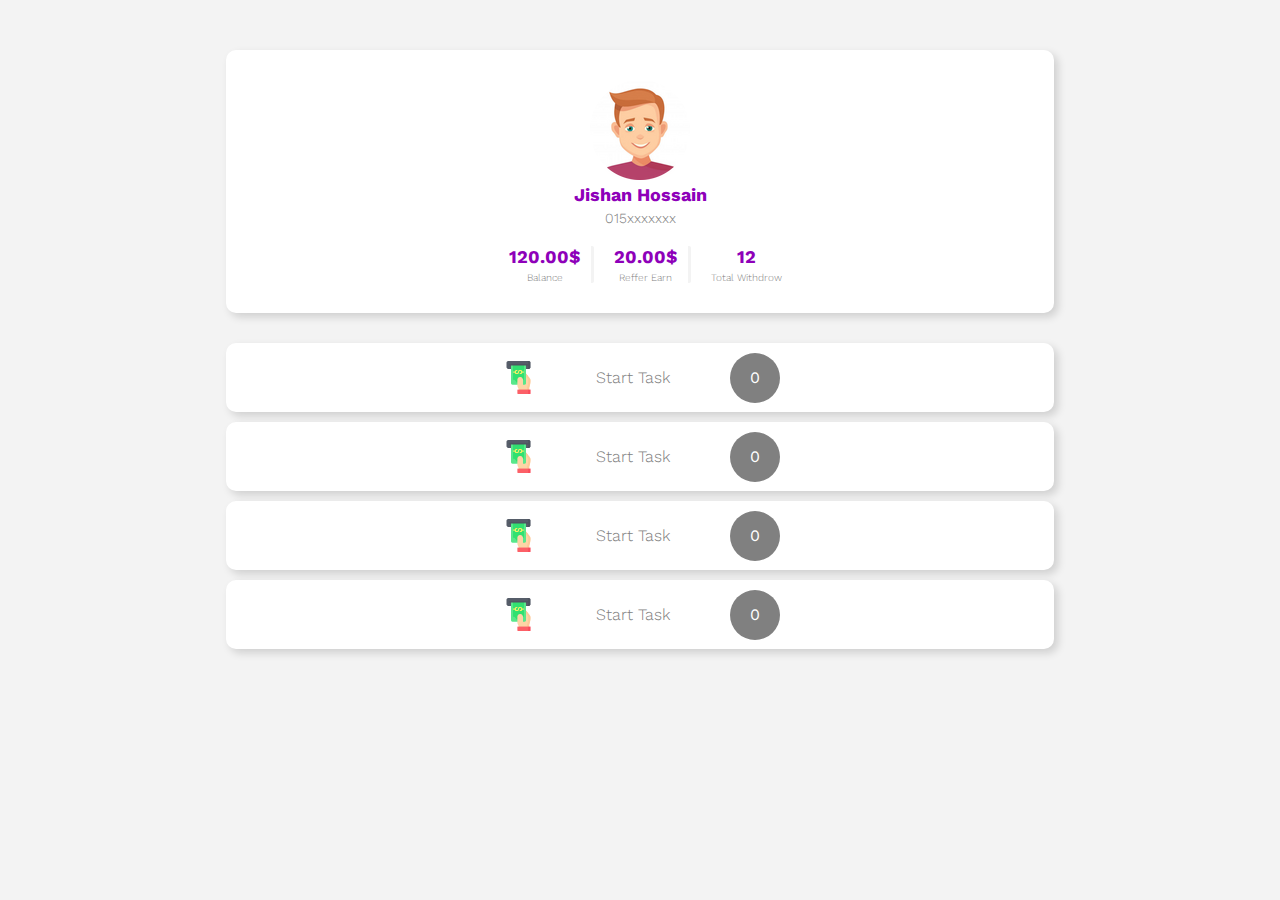
<file: index.html>
<!DOCTYPE html>
<html lang="en">

<head>
    <meta charset="UTF-8">
    <meta http-equiv="X-UA-Compatible" content="IE=edge">
    <meta name="viewport" content="width=device-width, initial-scale=1.0">
    <title>Home</title>
    <link rel="stylesheet" href="css/app.css">
</head>

<body>
    <header>
        <nav class="container text--center">
            <div class="profile">
                <img src="assest/logo.png" alt="">
                <h3 class="padding">Jishan Hossain</h3>
                <p>015xxxxxxx</p>
            </div>
            <div class="balances container text--center">
                <div class="balance">
                    <h3 class="padding">120.00$</h3>
                    <p>Balance</p>
                </div>

                <div class="balance">
                    <h3 class="padding">20.00$</h3>
                    <p>Reffer Earn</p>
                </div>

                <div style="border-right: none;" class="balance">
                    <h3 class="padding">12</h3>
                    <p>Total Withdrow</p>
                </div>

            </div>
        </nav>
    </header>

    <main>
        <div class="item container">
            <div class="container task ">
                <img width="35" height="35" src="assest/w.png" alt="">
                <h3>Start Task</h3>
                <div class="task1">
                    <p>0</p>
                </div>
            </div>
        </div>

        <div class="item container">
            <div class="container task ">
                <img width="35" height="35" src="assest/w.png" alt="">
                <h3>Start Task</h3>
                <div class="task1">
                    <p>0</p>
                </div>
            </div>
        </div>

        <div class="item container">
            <div class="container task ">
                <img width="35" height="35" src="assest/w.png" alt="">
                <h3>Start Task</h3>
                <div class="task1">
                    <p>0</p>
                </div>
            </div>
        </div>

        <div class="item container">
            <div class="container task ">
                <img width="35" height="35" src="assest/w.png" alt="">
                <h3>Start Task</h3>
                <div class="task1">
                    <p>0</p>
                </div>
            </div>
        </div>

        
    </main>

</body>

</html>
</file>
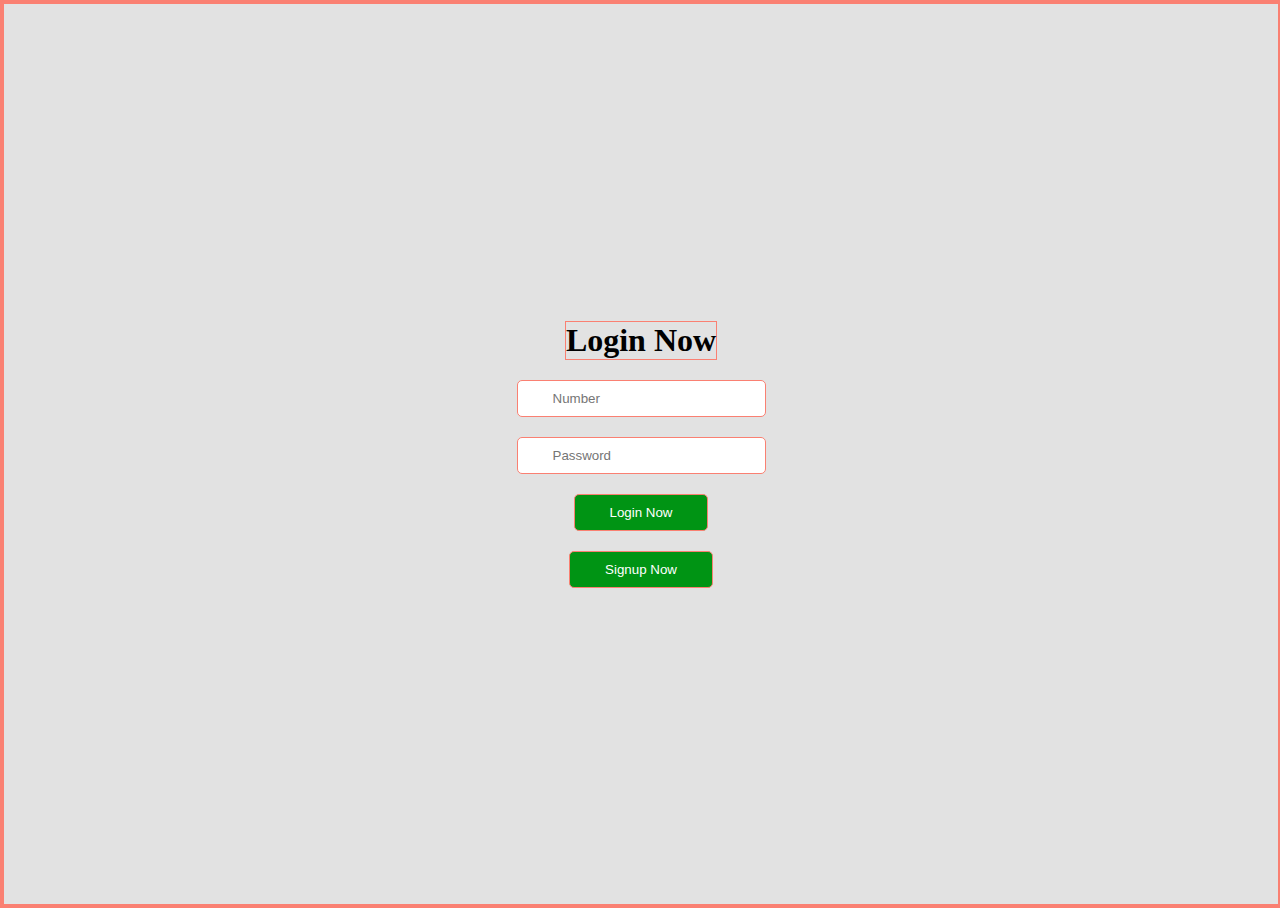
<file: login.html>
<!DOCTYPE html>
<html lang="en">
<head>
    <meta charset="UTF-8">
    <meta http-equiv="X-UA-Compatible" content="IE=edge">
    <meta name="viewport" content="width=device-width, initial-scale=1.0">
    <title>Document</title>
    <link rel="stylesheet" href="css/style.css">
</head>
<body>
    <main>
        <section>
            <h1>Login Now</h1>
            <input type="number" name="" id="" placeholder="Number" required>
            <input type="password" name="" id="" placeholder="Password" required>
            <button>Login Now</button>
            <button>Signup Now</button>
        </section>
    </main>
</body>
</html>
</file>
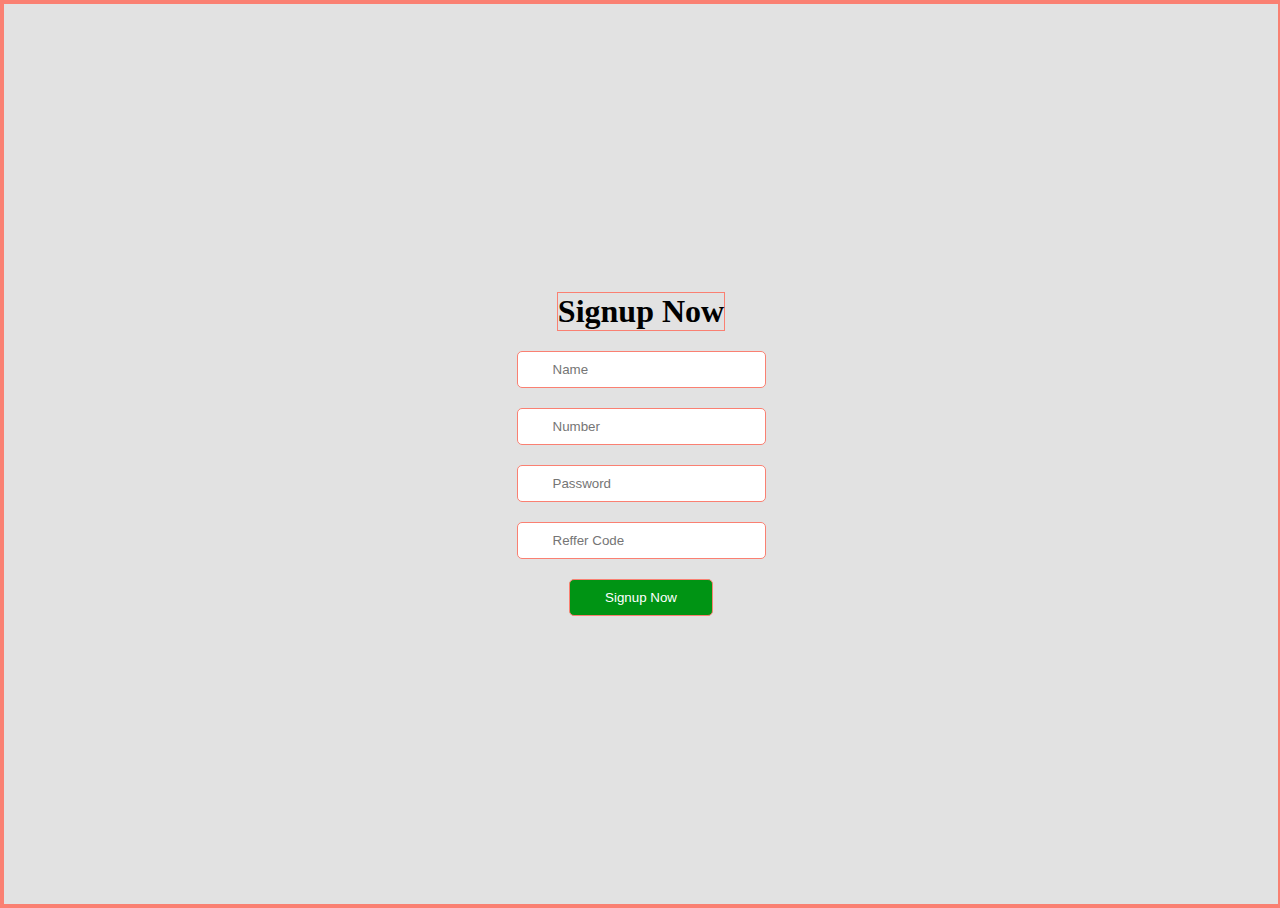
<file: signup.html>
<!DOCTYPE html>
<html lang="en">
<head>
    <meta charset="UTF-8">
    <meta http-equiv="X-UA-Compatible" content="IE=edge">
    <meta name="viewport" content="width=device-width, initial-scale=1.0">
    <title>Document</title>
    <link rel="stylesheet" href="css/style.css">
</head>
<body>
    <main>
        <section>
            <h1>Signup Now</h1>
            <input type="text" placeholder="Name">
            <input type="number" name="" id="" placeholder="Number" required>
            <input type="password" name="" id="" placeholder="Password" required>
            <input type="number" name="" id="" placeholder="Reffer Code">
            <button>Signup Now</button>
        </section>
    </main>
</body>
</html>
</file>
<file: css/app.css>
@import url('https://fonts.googleapis.com/css2?family=Open+Sans&family=Poppins&family=Work+Sans:wght@400;500&display=swap');

* {
    margin: 0;
    padding: 0;
    /* border: 1px solid rgb(34, 226, 16); */
    font-family: 'Open Sans', sans-serif;
    font-family: 'Poppins', sans-serif;
    font-family: 'Work Sans', sans-serif;

}

/* Nav design */

:root {
    --primary: white;
    --secondery: rgb(243, 243, 243);
    --text_color: rgb(142, 0, 185);
    --pragraph_color: gray;
}

body {
    background-color: var(--secondery);
}

header {
    width: 100%;
}

.container {
    display: flex;
    justify-content: center;
    align-items: center;
    background-color: var(--primary);
}

.text--center {
    text-align: center;
}

.padding {
    padding-bottom: 5px;
}

nav {
    flex-direction: column;
    width: 60%;
    margin: 50px auto 30px;
    padding: 30px;
    border-radius: 10px;
    box-shadow: 4px 4px 8px rgba(0, 0, 0, 0.15);
    color: var(--text_color);
}

.balances {
    margin-top: 20px;

}

.balance {
    text-align: center;
    margin-left: 20px;
    border-right: 3px solid var(--secondery);
    border-radius: 2px;
    padding-right: 10px;

}

.balance h3 , .profile h3{
    font-weight: 700;
    font-size: 18px;

}

.profile p{
    font-weight: 300;
    font-size: 14px;
    color: var(--pragraph_color);

}

.balance p , .task h3  {
    font-weight: 300;
    font-size: 10px;
    color: var(--pragraph_color);

}

/* Item Style */

.item{
    flex-direction: column;
    width: 60%;
    margin: 10px auto 0px;
    padding: 30px;
    height: 1vh;
    border-radius: 10px;
    box-shadow: 4px 4px 8px rgba(0, 0, 0, 0.15);
    color: var(--text_color);
}

.task{
    column-gap: 60px;
}

.task h3  {
    font-weight: 300;
    font-size: 16px;
    color: var(--pragraph_color);

}

.task1{
    border-radius: 50%;
    width: 50px;
    height: 50px;
    text-align: center;
    background-color: var(--pragraph_color);
}

.task1 p{
    text-align: center;
    padding-top: 15px;
    color: var(--primary);
}
</file>
<file: css/style.css>
*{
    margin: 0;
    padding: 0;
    border: 1px solid salmon;
    background-color: rgb(226, 226, 226);
}

section{
    width: 100%;
    height: 100vh;
    display: flex;
    justify-content: center;
    align-items: center;
    flex-direction: column;
    gap: 20px;
}

section input{
    padding: 10px 35px;
    border-radius: 5px;
    background-color: white;
}

section button{
    padding: 10px 35px;
    border-radius: 5px;
    background-color: rgb(0, 148, 20);
    color: white;
}

/* Index Section */
</file>
